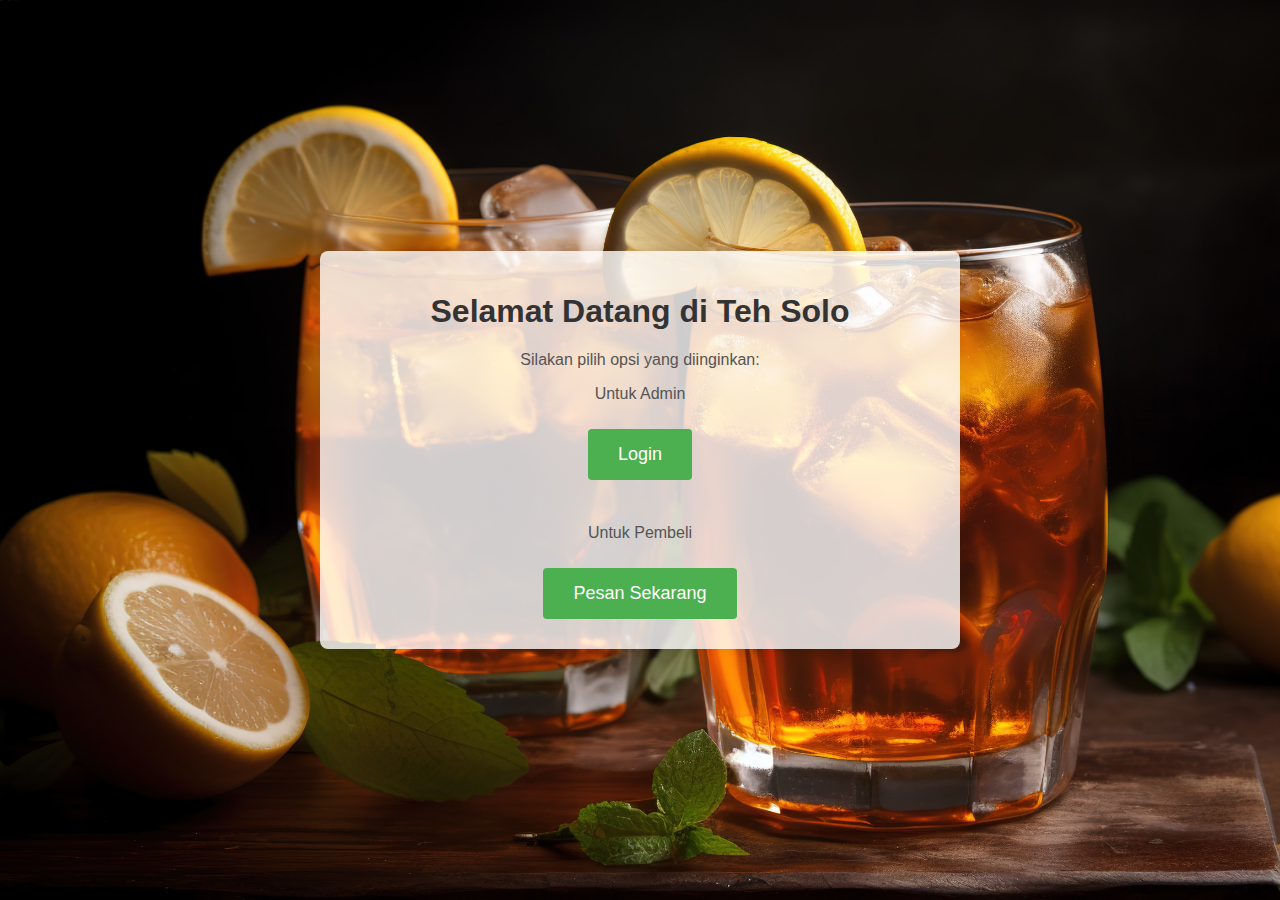
<file: index.html>
<!DOCTYPE html>
<html lang="en">

<head>
    <meta charset="UTF-8">
    <meta name="viewport" content="width=device-width, initial-scale=1.0">
    <title>Pilih Opsi - Teh Solo</title>
    <link rel="stylesheet" href="style.css">
    <style>
        body {
            font-family: 'Arial', sans-serif;
            margin: 0;
            padding: 0;
            box-sizing: border-box;
            background-image: url('Ice Tea.jpg');
            background-size: cover;
            background-repeat: no-repeat;
            background-attachment: fixed;
            display: flex;
            justify-content: center;
            align-items: center;
            height: 100vh;
        }

        .options {
            background-color: rgba(255, 255, 255, 0.8);
            padding: 20px;
            border-radius: 8px;
            box-shadow: 0 0 10px rgba(0, 0, 0, 0.1);
            text-align: center;
            transition: transform 0.3s;
            max-width: 600px;
            width: 100%;
        }

        .options:hover {
            transform: scale(1.05);
        }

        h1 {
            color: #333;
        }

        p {
            color: #555;
        }

        a {
            display: inline-block;
            margin: 10px 0;
            padding: 15px 30px;
            background-color: #4CAF50;
            color: white;
            text-decoration: none;
            border-radius: 4px;
            transition: background-color 0.3s, transform 0.3s;
            font-size: 18px;
        }

        a:hover {
            background-color: #45a049;
        }

        @media only screen and (max-width: 600px) {
            .options {
                padding: 10px;
            }

            a {
                padding: 10px 20px;
            }
        }
    </style>
</head>

<body>
    <div class="options">
        <h1>Selamat Datang di Teh Solo</h1>
        <p>Silakan pilih opsi yang diinginkan:</p>
        <p>Untuk Admin</p>
        <a href="Login.html">Login</a><br><br>
        <p>Untuk Pembeli</p>
        <a href="Welcome.html">Pesan Sekarang</a>
    </div>
</body>
</html>
</file>
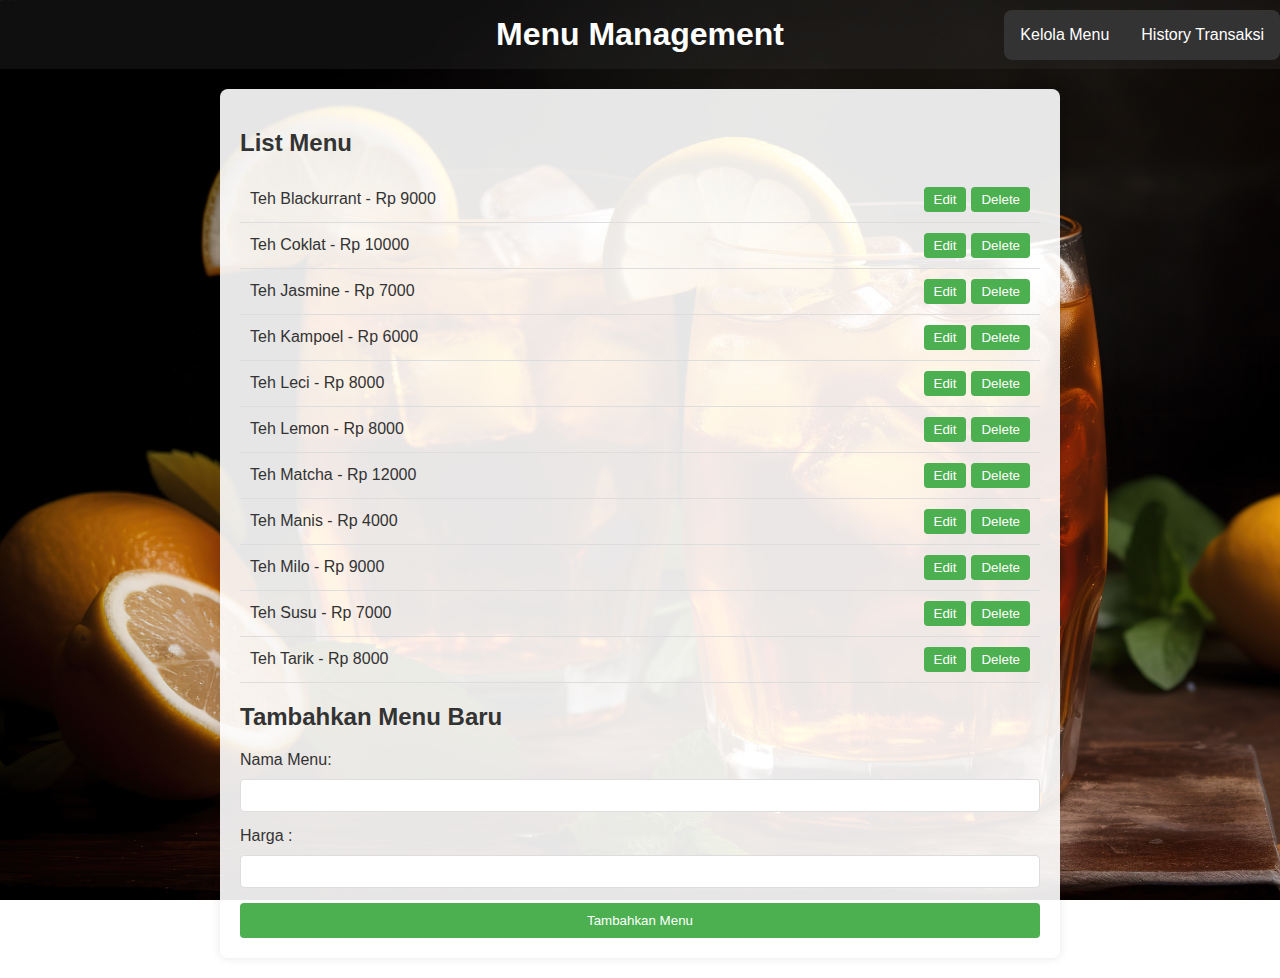
<file: Kelola Menu.html>
<!DOCTYPE html>
<html lang="en">

<head>
    <meta charset="UTF-8">
    <meta name="viewport" content="width=device-width, initial-scale=1.0">
    <title>Menu Management</title>
    <style>
        body {
            font-family: 'Arial', sans-serif;
            margin: 0;
            padding: 0;
            box-sizing: border-box;
            background-image: url('Ice Tea.jpg');
            background-size: cover;
            background-repeat: no-repeat;
            background-attachment: fixed;
            color: #333;
        }

        header {
            background-color: rgba(51, 51, 51, 0.3);
            color: white;
            text-align: center;
            padding: 1em 0;
            position: relative;
        }

        h1 {
            margin: 0;
        }

        nav {
            position: absolute;
            top: 50%;
            right: 0;
            transform: translateY(-50%);
        }

        nav ul {
            list-style-type: none;
            padding: 0;
            display: flex;
            background-color: #333;
            /* Dark grey */
            border-radius: 8px;
            overflow: hidden;
            margin: 0;
        }

        nav ul li {
            padding: 1em;
        }

        nav ul li a {
            text-decoration: none;
            color: white;
        }

        .container {
            max-width: 800px;
            margin: 20px auto;
            padding: 20px;
            background-color: rgba(255, 255, 255, 0.9);
            box-shadow: 0 0 10px rgba(0, 0, 0, 0.1);
            border-radius: 8px;
        }

        .menu-list {
            list-style: none;
            padding: 0;
            margin: 0;
        }

        .menu-item {
            display: flex;
            justify-content: space-between;
            align-items: center;
            padding: 10px;
            border-bottom: 1px solid #ddd;
        }

        .menu-item span {
            flex-grow: 1;
        }

        .menu-item button {
            padding: 5px 10px;
            background-color: #4caf50;
            color: white;
            border: none;
            cursor: pointer;
            border-radius: 4px;
            margin-left: 5px;
        }

        form {
            margin-top: 20px;
            display: flex;
            flex-direction: column;
        }

        form label {
            margin-bottom: 10px;
        }

        form input {
            padding: 8px;
            margin-bottom: 15px;
            border: 1px solid #ddd;
            border-radius: 4px;
        }

        form button {
            padding: 10px;
            background-color: #4caf50;
            color: white;
            border: none;
            cursor: pointer;
            border-radius: 4px;
        }

        @media only screen and (max-width: 600px) {
            .options {
                padding: 10px;
            }

            a {
                padding: 10px 20px;
            }
        }

    </style>
</head>

<body>
    <header>
        <h1>Menu Management</h1>
        <nav>
            <ul>
                <li><a href="Kelola Menu.html">Kelola Menu</a></li>
                <li><a href="Kelola Pemesanan.html">History Transaksi</a></li>
            </ul>
        </nav>
    </header>

    <div class="container">
        <h2>List Menu</h2>
        <ul class="menu-list" id="menuList">
            <!-- Menu items will be displayed here -->
        </ul>

        <h2>Tambahkan Menu Baru</h2>
        <form id="addMenuForm">
            <label for="menuName">Nama Menu:</label>
            <input type="text" id="menuName" required>

            <label for="menuPrice">Harga :</label>
            <input type="number" id="menuPrice" required>

            <button type="button" onclick="addMenu()">Tambahkan Menu</button>
        </form>
    </div>

    <script>
        // Sample initial menu data
        let initialMenu = [
            { id: 1, name: "Teh Blackurrant", price: 9000 },
            { id: 2, name: "Teh Coklat", price: 10000 },
            { id: 3, name: "Teh Jasmine", price: 7000 },
            { id: 4, name: "Teh Kampoel", price: 6000 },
            { id: 5, name: "Teh Leci", price: 8000 },
            { id: 6, name: "Teh Lemon", price: 8000 },
            { id: 7, name: "Teh Matcha", price: 12000 },
            { id: 8, name: "Teh Manis", price: 4000 },
            { id: 9, name: "Teh Milo", price: 9000 },
            { id: 10, name: "Teh Susu", price: 7000 },
            { id: 11, name: "Teh Tarik", price: 8000 },
            // Add more menu items as needed
        ];

        // Function to render menu items
        function renderMenuItems() {
            const menuList = document.getElementById("menuList");
            menuList.innerHTML = "";

            initialMenu.forEach(menu => {
                const listItem = document.createElement("li");
                listItem.className = "menu-item";
                listItem.innerHTML = `
                    <span>${menu.name} - Rp ${menu.price}</span>
                    <button onclick="editMenu(${menu.id})">Edit</button>
                    <button onclick="deleteMenu(${menu.id})">Delete</button>
                `;
                menuList.appendChild(listItem);
            });
        }

        // Function to add a new menu item
        function addMenu() {
            const menuName = document.getElementById("menuName").value;
            const menuPrice = document.getElementById("menuPrice").value;

            if (menuName && menuPrice) {
                const newMenu = {
                    id: initialMenu.length + 1,
                    name: menuName,
                    price: menuPrice,
                };

                initialMenu.push(newMenu);
                renderMenuItems();

                // Clear the form
                document.getElementById("menuName").value = "";
                document.getElementById("menuPrice").value = "";
            }
        }

        // Function to edit a menu item
        function editMenu(menuId) {
            const updatedName = prompt("Masukkan Nama Baru Untuk Menunya:");
            const updatedPrice = prompt("Masukkan Harga Baru:");

            if (updatedName !== null && updatedPrice !== null) {
                const menuToUpdate = initialMenu.find(menu => menu.id === menuId);

                if (menuToUpdate) {
                    menuToUpdate.name = updatedName;
                    menuToUpdate.price = updatedPrice;

                    renderMenuItems();
                }
            }
        }

        // Function to delete a menu item
        function deleteMenu(menuId) {
            const confirmDelete = confirm("Are you sure you want to delete this menu?");

            if (confirmDelete) {
                initialMenu = initialMenu.filter(menu => menu.id !== menuId);
                renderMenuItems();
            }
        }

        // Initial rendering
        renderMenuItems();
    </script>
</body>

</html>
</file>
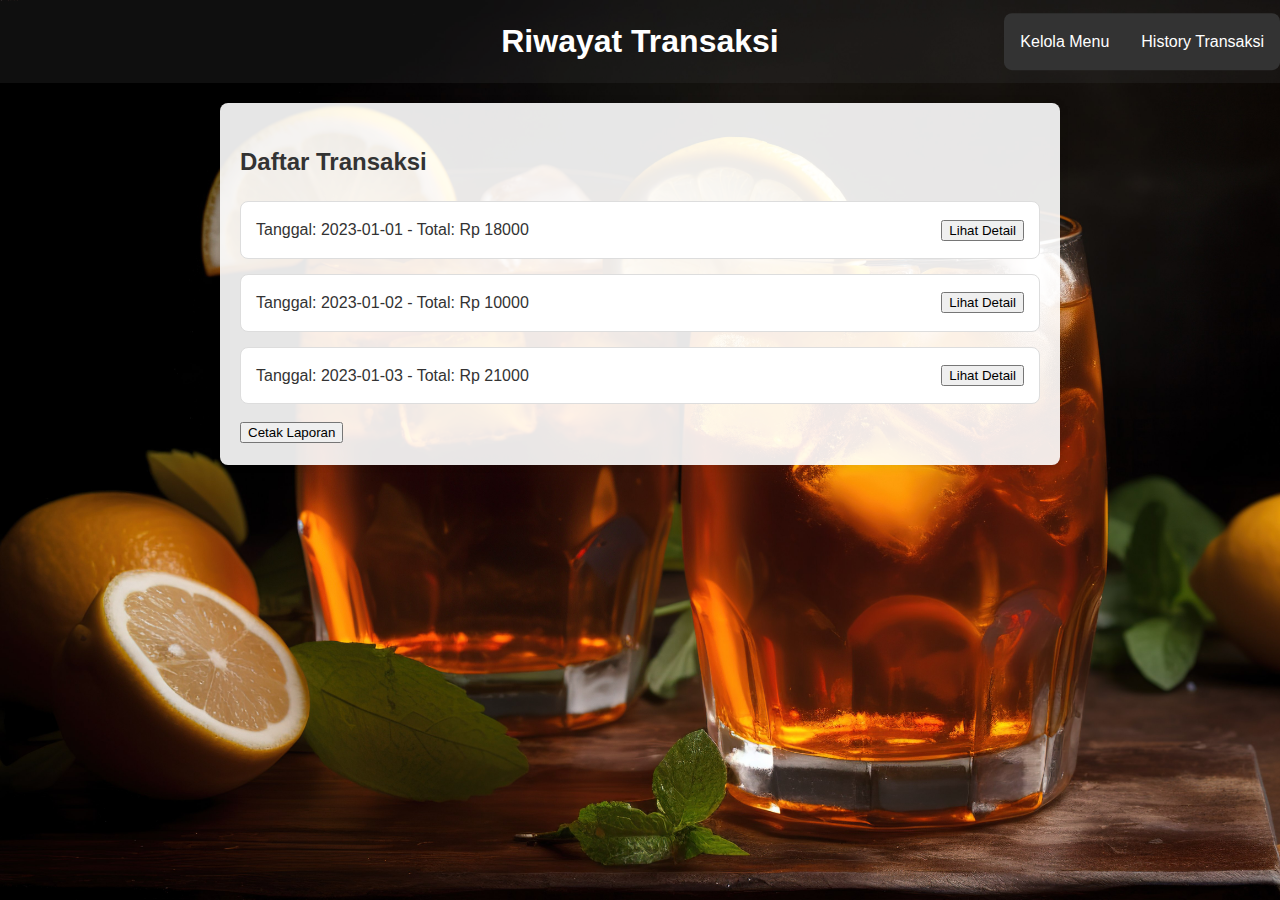
<file: Kelola Pemesanan.html>
<!DOCTYPE html>
<html lang="en">

<head>
    <meta charset="UTF-8">
    <meta name="viewport" content="width=device-width, initial-scale=1.0">
    <title>Riwayat Transaksi</title>
    <style>
        body {
            font-family: 'Arial', sans-serif;
            margin: 0;
            padding: 0;
            box-sizing: border-box;
            background-image: url('Ice Tea.jpg');
            background-size: cover;
            background-repeat: no-repeat;
            background-attachment: fixed;
            color: #333;
            line-height: 1.6;
        }

        header {
            background-color: rgba(51, 51, 51, 0.3);
            color: white;
            text-align: center;
            padding: 1em 0;
            position: relative;
        }

        h1 {
            margin: 0;
        }

        nav {
            position: absolute;
            top: 50%;
            right: 0;
            transform: translateY(-50%);
        }

        nav ul {
            list-style-type: none;
            padding: 0;
            display: flex;
            background-color: #333;
            /* Dark grey */
            border-radius: 8px;
            overflow: hidden;
            margin: 0;
        }

        nav ul li {
            padding: 1em;
        }

        nav ul li a {
            text-decoration: none;
            color: white;
        }

        .container {
            max-width: 800px;
            margin: 20px auto;
            padding: 20px;
            background-color: rgba(255, 255, 255, 0.9);
            box-shadow: 0 0 10px rgba(0, 0, 0, 0.1);
            border-radius: 8px;
        }

        .transaction-list {
            list-style: none;
            padding: 0;
            margin: 0;
        }

        .transaction-item {
            display: flex;
            justify-content: space-between;
            align-items: center;
            padding: 15px;
            border: 1px solid #ddd;
            border-radius: 8px;
            margin-bottom: 15px;
            background-color: #fff;
        }

        .transaction-item span {
            flex-grow: 1;
        }

        .transaction-actions {
            display: flex;
            justify-content: space-between;
            margin-top: 20px;
        }

        .transaction-actions button {
            padding: 10px;
            background-color: #333;
            color: white;
            border: none;
            cursor: pointer;
            border-radius: 4px;
        }

        .transaction-details {
            display: none;
            margin-top: 20px;
            border: 1px solid #ddd;
            padding: 15px;
            border-radius: 8px;
            background-color: #fff;
        }

        .transaction-details h3 {
            border-bottom: 1px solid #ddd;
            padding-bottom: 10px;
        }

        .transaction-details ul {
            list-style: none;
            padding: 0;
        }

        .transaction-details li {
            margin-bottom: 10px;
        }

        .close-button {
            background-color: #333;
            color: white;
            padding: 10px;
            border: none;
            cursor: pointer;
            border-radius: 4px;
            margin-top: 10px;
        }

        @media only screen and (max-width: 600px) {
            .options {
                padding: 10px;
            }

            a {
                padding: 10px 20px;
            }
        }
    </style>
</head>

<body>
    <header>
        <h1>Riwayat Transaksi</h1>
        <nav>
            <ul>
                <li><a href="Kelola Menu.html">Kelola Menu</a></li>
                <li><a href="Kelola Pemesanan.html">History Transaksi</a></li>
            </ul>
        </nav>
    </header>

    <div class="container">
        <h2>Daftar Transaksi</h2>
        <ul class="transaction-list" id="transactionList">
            <!-- Transaction items will be displayed here -->
        </ul>


        <div class="transaction-details" id="transactionDetails">
            <h3>Detail Pemesanan</h3>
            <ul id="detailsList">
                <!-- Transaction details will be displayed here -->
            </ul>
            <button class="close-button" onclick="closeDetails()">Tutup Detail</button>
        </div>

        <button onclick="printReport()" class="print-button">Cetak Laporan</button>


        <script>
            // Sample transaction history data
            let transactionHistory = [
                { id: 1, date: "2023-01-01", total: 18000, details: { menu: "Teh Blackurrant", quantity: 2 } },
                { id: 2, date: "2023-01-02", total: 10000, details: { menu: "Teh Coklat", quantity: 1 } },
                { id: 3, date: "2023-01-03", total: 21000, details: { menu: "Teh Jasmine", quantity: 3 } },
                // Add more transaction items as needed
            ];

            // Function to render transaction items
            function renderTransactionItems() {
                const transactionList = document.getElementById("transactionList");
                transactionList.innerHTML = "";

                transactionHistory.forEach(transaction => {
                    const listItem = document.createElement("li");
                    listItem.className = "transaction-item";
                    listItem.innerHTML = `
                    <span>Tanggal: ${transaction.date} - Total: Rp ${transaction.total}</span>
                    <button onclick="viewDetails(${transaction.id})">Lihat Detail</button>
                `;
                    transactionList.appendChild(listItem);
                });
            }

            // Function to view transaction details
            function viewDetails(transactionId) {
                const detailsContainer = document.getElementById("transactionDetails");
                const detailsList = document.getElementById("detailsList");

                const transaction = transactionHistory.find(transaction => transaction.id === transactionId);

                if (transaction) {
                    detailsList.innerHTML = `
                <li><strong>Tanggal Pemesanan:</strong> ${transaction.date}</li>
                <li><strong>Menu:</strong> ${transaction.details.menu}</li>
                <li><strong>Jumlah:</strong> ${transaction.details.quantity}</li>
                <li><strong>Total Harga:</strong> Rp ${transaction.total}</li>
            `;
                    detailsContainer.style.display = "block";
                }
            }

            // Function to close transaction details
            function closeDetails() {
                const detailsContainer = document.getElementById("transactionDetails");
                detailsContainer.style.display = "none";
            }

            function printReport() {
                const detailsContainer = document.getElementById("transactionDetails");
                const detailsList = document.getElementById("detailsList");

                // Check if transaction details are already visible
                if (detailsContainer.style.display === "block") {
                    // You can customize the print logic here, for now, let's just open the print dialog
                    window.print();
                } else {
                    alert("Pilih transaksi untuk dilihat detailnya terlebih dahulu.");
                }

            }

            // Initial rendering
            renderTransactionItems();
        </script>
</body>

</html>
</file>
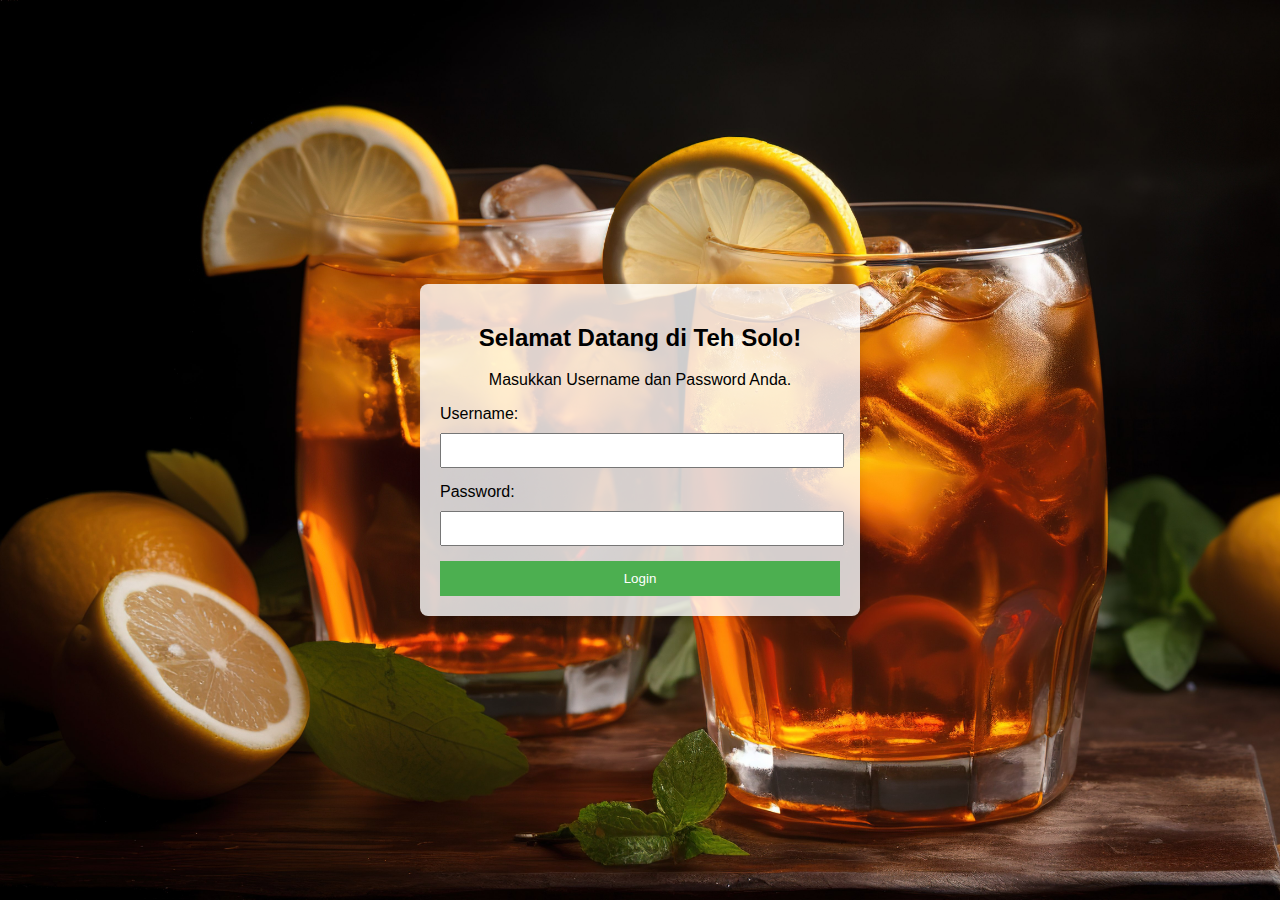
<file: Login.html>
<!DOCTYPE html>
<html lang="en">

<head>
    <meta charset="UTF-8">
    <meta name="viewport" content="width=device-width, initial-scale=1.0">
    <title>Login - Teh Solo</title>
    <style>
        body {
            font-family: 'Arial', sans-serif;
            margin: 0;
            padding: 0;
            box-sizing: border-box;
            background-image: url('Ice Tea.jpg');
            background-size: cover;
            background-repeat: no-repeat;
            background-attachment: fixed;
            display: flex;
            justify-content: center;
            align-items: center;
            height: 100vh;
        }

        form {
            background-color: rgba(255, 255, 255, 0.8);
            padding: 20px;
            border-radius: 8px;
            box-shadow: 0 0 10px rgba(0, 0, 0, 0.1);
            max-width: 400px;
            width: 100%;
            text-align: center;
        }

        label {
            display: block;
            margin-bottom: 10px;
            text-align: left;
        }

        input {
            width: calc(100% - 16px);
            padding: 8px;
            margin-bottom: 15px;
        }

        button {
            width: 100%;
            padding: 10px;
            background-color: #4caf50;
            color: white;
            border: none;
            cursor: pointer;
        }

        button:hover {
            background-color: #45a049;
        }
    </style>
</head>

<body>

    <form id="loginForm">
        <h2>Selamat Datang di Teh Solo!</h2>
        <p>Masukkan Username dan Password Anda.</p>
        <label for="username">Username:</label>
        <input type="text" id="username" required>

        <label for="password">Password:</label>
        <input type="password" id="password" required>

        <button type="button" onclick="login()">Login</button>
    </form>

    <script>
        function login() {
            const username = document.getElementById("username").value;
            const password = document.getElementById("password").value;

            // Gantilah logika ini dengan sistem autentikasi yang lebih aman di produksi
            if (username === "admin" && password === "admin123") {
                // Jika login berhasil, arahkan ke halaman kelola menu dan pemesanan
                window.location.href = "Kelola Menu.html";
            } else {
                alert("Login gagal. Periksa kembali username dan password Anda.");
            }
        }
    </script>
</body>

</html>
</file>
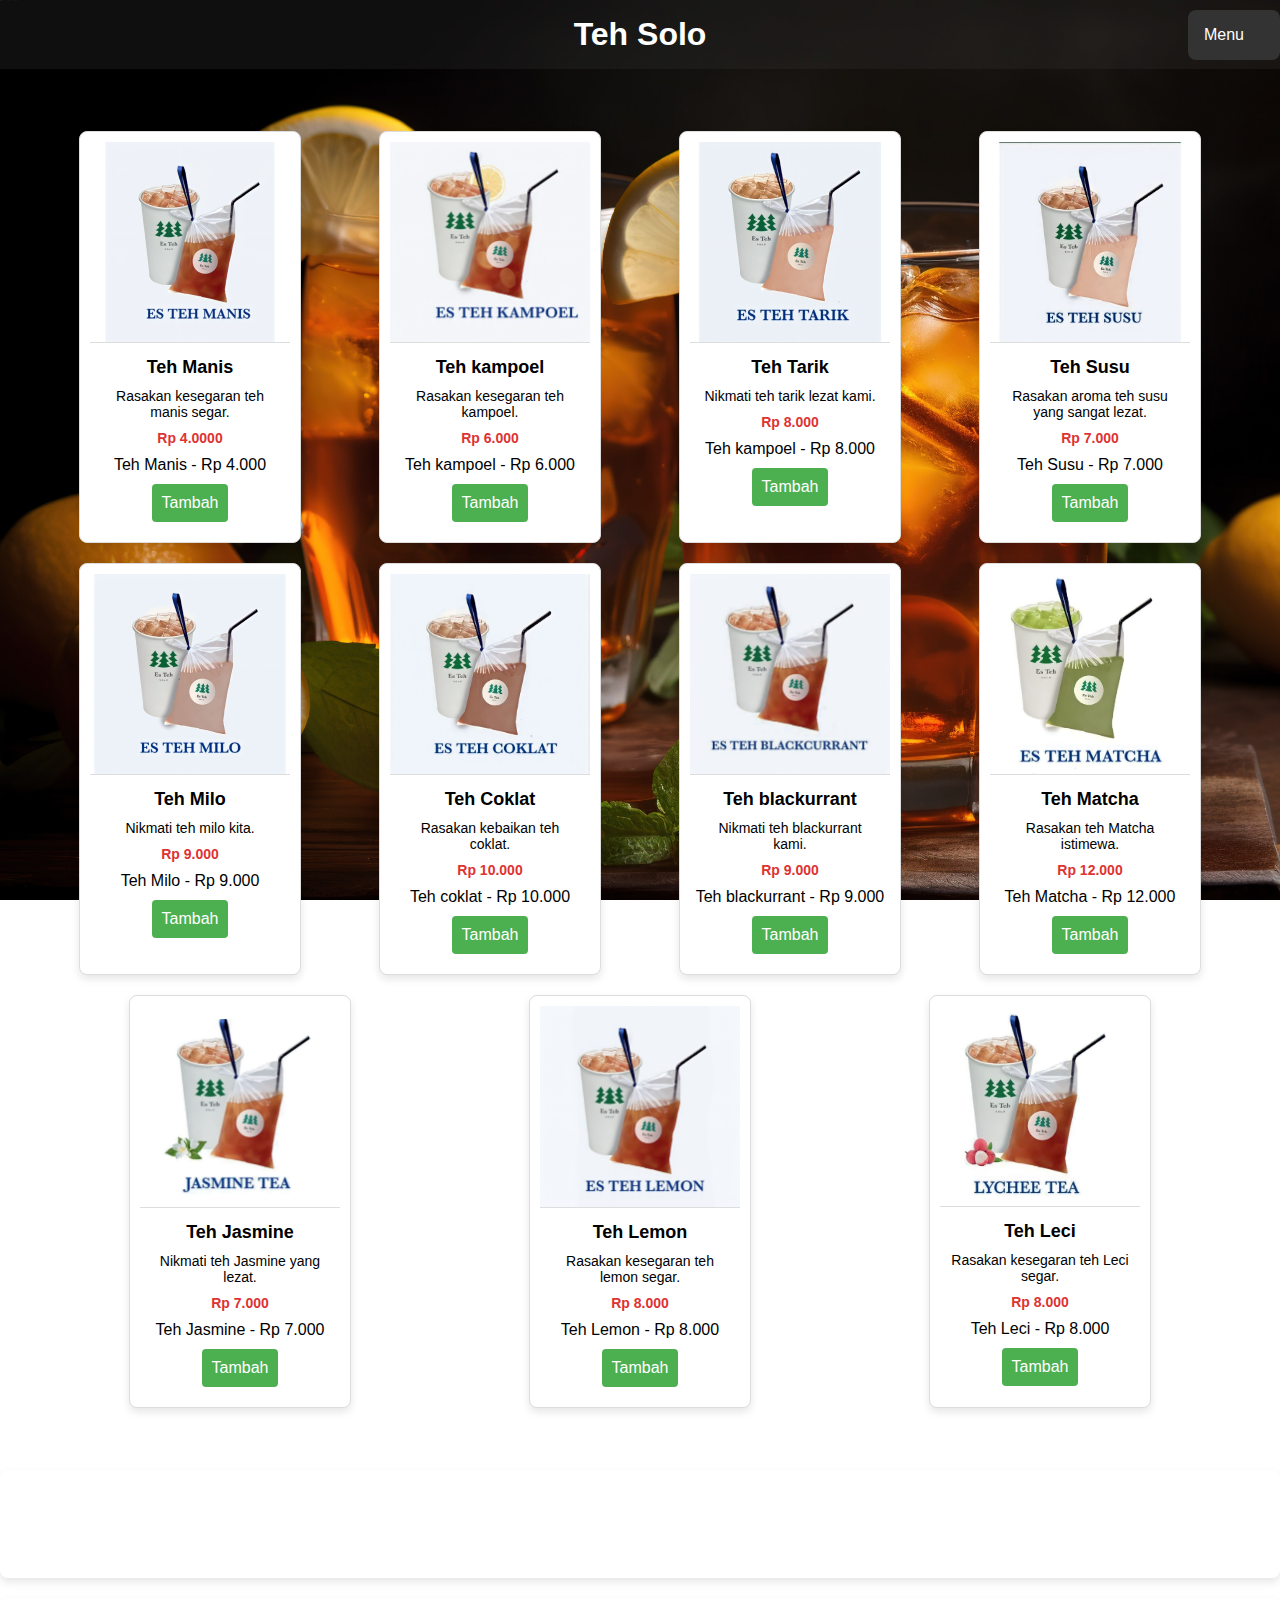
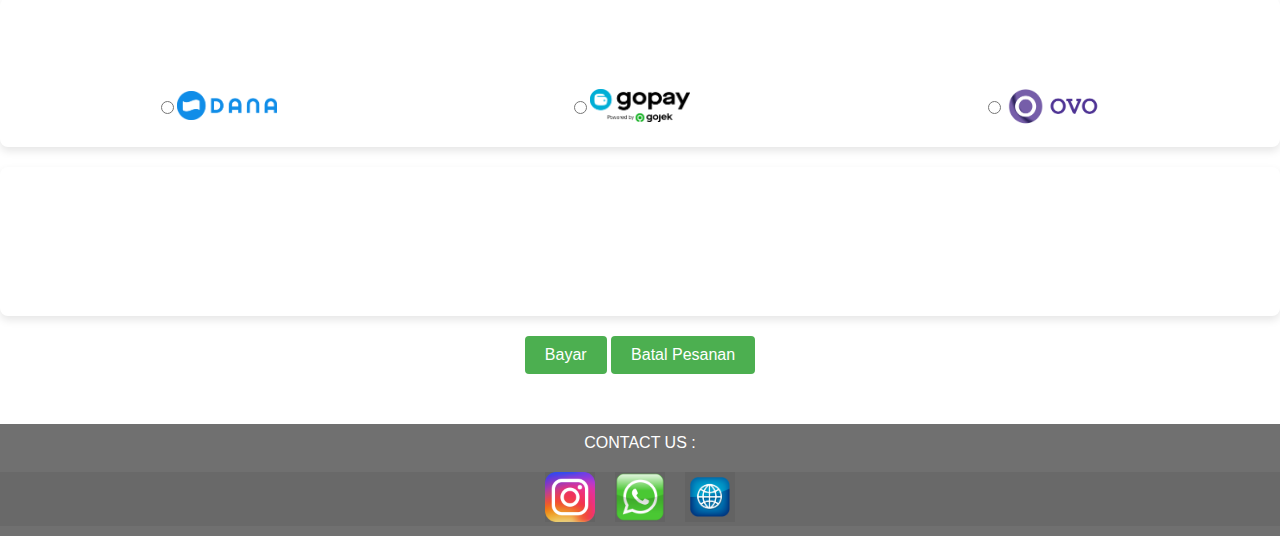
<file: Pemesanan Pelanggan.html>
<!DOCTYPE html>
<html lang="en">

<head>
    <meta charset="UTF-8">
    <meta name="viewport" content="width=device-width, initial-scale=1.0">
    <title>Teh Solo - Pemesanan Online</title>
    <link rel="stylesheet" href="https://cdnjs.cloudflare.com/ajax/libs/font-awesome/6.0.0/css/all.min.css">
    <link rel="stylesheet" href="style.css">
    <style>
        body {
            font-family: 'Arial', sans-serif;
            margin: 0;
            padding: 0;
            box-sizing: border-box;
        }

        header {
            background-color: rgba(51, 51, 51, 0.3);
            color: white;
            text-align: center;
            padding: 1em 0;
            position: relative;
        }

        h1 {
            margin: 0;
        }

        nav {
            position: absolute;
            top: 50%;
            right: 0;
            transform: translateY(-50%);
        }

        nav ul {
            list-style-type: none;
            padding: 0;
            display: flex;
            background-color: #333;
            /* Dark grey */
            border-radius: 8px;
            overflow: hidden;
            margin: 0;
        }

        nav ul li {
            padding: 1em;
        }

        nav ul li a {
            text-decoration: none;
            color: white;
        }

        .menu {
            display: flex;
            flex-wrap: wrap;
            justify-content: space-around;
            padding: 2em;
        }

        .menu-item {
            border: 1px solid #ddd;
            border-radius: 8px;
            overflow: hidden;
            margin: 10px;
            box-shadow: 0 4px 8px rgba(0, 0, 0, 0.1);
        }

        .menu-item img {
            width: 100%;
            height: auto;
            border-bottom: 1px solid #ddd;
        }

        .menu-item h3,
        .menu-item p,
        .menu-item .price,
        .menu-item button {
            margin: 10px;
        }

        .menu-item button {
            background-color: #4caf50;
            color: #fff;
            padding: 10px;
            font-size: 1em;
            border: none;
            border-radius: 4px;
            cursor: pointer;
            transition: background-color 0.3s;
        }

        .menu-item button:hover {
            background-color: #45a049;
        }

        .order-summary,
        .payment,
        .total-amount {
            padding: 20px;
            margin: 20px 0;
            border-radius: 8px;
            box-shadow: 0 4px 8px rgba(0, 0, 0, 0.1);
        }

        .order-summary h2,
        .payment h2,
        .total-amount h2 {
            color: white;
        }

        .order-summary ul {
            list-style: none;
            color: white;
            padding: 0;
        }

        .order-summary li {
            margin-bottom: 10px;
        }

        .total-amount p {
            font-size: 1.2em;
            font-weight: bold;
            color: white;
        }

        .payment form {
            display: flex;
            flex-wrap: wrap;
            justify-content: space-around;
        }

        .payment label {
            margin-right: 15px;
            display: flex;
            align-items: center;
        }

        .payment label img {
            width: 100px;
            margin-right: 5px;
        }

        .payment-actions {
            margin-top: 20px;
            text-align: center;
        }

        .payment-actions button {
            background-color: #4caf50;
            color: #fff;
            padding: 10px 20px;
            font-size: 1em;
            border: none;
            border-radius: 4px;
            cursor: pointer;
            transition: background-color 0.3s;
            margin-bottom: 50px;
        }

        .payment-actions button:hover {
            background-color: #45a049;
        }

        .footer-logo {
            background-color: rgba(51, 51, 51, 0.1);
            display: flex;
            justify-content: center;
            margin-top: 20px;
        }

        .footer-logo img {
            background-color: rgba(51, 51, 51, 0.1);
            width: 50px;
            height: 50px;
            margin: 0 10px;
            transition: transform 0.3s;
        }

        .footer-logo img:hover {
            transform: scale(1.2);
        }

        @media only screen and (max-width: 600px) {
            .options {
                padding: 10px;
            }

            a {
                padding: 10px 20px;
            }
        }
    </style>
</head>

<body>
    <header>
        <h1>Teh Solo</h1>
        <nav>
            <ul>
                <li><a href="index.html">Menu</a></li>
            </ul>
        </nav>
    </header>

    <section class="menu">
        <div class="menu-item">
            <img src="Teh manis.jpg" alt="Teh manis">
            <h3>Teh Manis</h3>
            <p>Rasakan kesegaran teh manis segar.</p>
            <p class="price">Rp 4.0000</p>
            <li id="item1">Teh Manis - Rp 4.000 <button onclick="addToOrder('item1')">Tambah</button>
        </div>

        <div class="menu-item">
            <img src="Teh kampoel.jpg" alt="Teh kampoel">
            <h3>Teh kampoel</h3>
            <p>Rasakan kesegaran teh kampoel.</p>
            <p class="price">Rp 6.000</p>
            <li id="item2">Teh kampoel - Rp 6.000 <button onclick="addToOrder('item2')">Tambah</button></li>
        </div>

        <div class="menu-item">
            <img src="Teh tarik.jpg" alt="Teh Tarik">
            <h3>Teh Tarik</h3>
            <p>Nikmati teh tarik lezat kami.</p>
            <p class="price">Rp 8.000</p>
            <li id="item3">Teh kampoel - Rp 8.000 <button onclick="addToOrder('item3')">Tambah</button></li>
        </div>

        <div class="menu-item">
            <img src="Teh susu.jpg" alt="Teh Susu">
            <h3>Teh Susu</h3>
            <p>Rasakan aroma teh susu yang sangat lezat.</p>
            <p class="price">Rp 7.000</p>
            <li id="item4">Teh Susu - Rp 7.000 <button onclick="addToOrder('item4')">Tambah</button></li>
        </div>

        <div class="menu-item">
            <img src="Teh Milo.jpg" alt="Teh Milo">
            <h3>Teh Milo</h3>
            <p>Nikmati teh milo kita.</p>
            <p class="price">Rp 9.000</p>
            <li id="item5">Teh Milo - Rp 9.000 <button onclick="addToOrder('item5')">Tambah</button></li>
        </div>

        <div class="menu-item">
            <img src="Teh coklat.jpg" alt="Teh coklat">
            <h3>Teh Coklat</h3>
            <p>Rasakan kebaikan teh coklat.</p>
            <p class="price">Rp 10.000</p>
            <li id="item6">Teh coklat - Rp 10.000 <button onclick="addToOrder('item6')">Tambah</button></li>
        </div>

        <div class="menu-item">
            <img src="Teh blackurrant.jpg" alt="Teh Jahe">
            <h3>Teh blackurrant</h3>
            <p>Nikmati teh blackurrant kami.</p>
            <p class="price">Rp 9.000</p>
            <li id="item7">Teh blackurrant - Rp 9.000 <button onclick="addToOrder('item7')">Tambah</button></li>
        </div>

        <div class="menu-item">
            <img src="Teh Macha.jpg" alt="Teh Matcha">
            <h3>Teh Matcha</h3>
            <p>Rasakan teh Matcha istimewa.</p>
            <p class="price">Rp 12.000</p>
            <li id="item8">Teh Matcha - Rp 12.000 <button onclick="addToOrder('item8')">Tambah</button></li>
        </div>

        <div class="menu-item">
            <img src="Teh Jasmine.jpg" alt="Teh Jasmine">
            <h3>Teh Jasmine</h3>
            <p>Nikmati teh Jasmine yang lezat.</p>
            <p class="price">Rp 7.000</p>
            <li id="item9">Teh Jasmine - Rp 7.000 <button onclick="addToOrder('item9')">Tambah</button></li>
        </div>

        <div class="menu-item">
            <img src="Teh Lemon.jpg" alt="Teh Lemon">
            <h3>Teh Lemon</h3>
            <p>Rasakan kesegaran teh lemon segar.</p>
            <p class="price">Rp 8.000</p>
            <li id="item10">Teh Lemon - Rp 8.000 <button onclick="addToOrder('item10')">Tambah</button></li>
        </div>

        <div class="menu-item">
            <img src="Teh leci.jpg" alt="Teh Leci">
            <h3>Teh Leci</h3>
            <p>Rasakan kesegaran teh Leci segar.</p>
            <p class="price">Rp 8.000</p>
            <li id="item11">Teh Leci - Rp 8.000 <button onclick="addToOrder('item11')">Tambah</button></li>
        </div>

        <!-- Tambahkan item-menu lainnya di sini -->
    </section>

    <section class="order-summary">
        <h2>Ringkasan Pemesanan</h2>
        <ul id="orderList"></ul>
    </section>

    <section class="payment">
        <h2>Metode Pembayaran</h2>
        <form>
            <label><input type="radio" name="payment" value="dana"><img src="Logo DANA (PNG-2160p) - FileVector69.png"
                    alt="Dana"></label>
            <label><input type="radio" name="payment" value="gopay"><img src="Logo GoPay (PNG-2160p) - FileVector69.png"
                    alt="Gopay"></label>
            <label><input type="radio" name="payment" value="ovo"><img src="logo-ovo.png" alt="Ovo"></label>
        </form>
    </section>

    <section class="total-amount">
        <h2>Total Pembayaran</h2>
        <p>Total yang harus dibayar: Rp <span id="total">0</span></p>
    </section>

    <section class="payment-actions">
        <button onclick="processPayment()">Bayar</button>
        <button onclick="cancelOrder()">Batal Pesanan</button>
    </section>

    <footer>
        <a>CONTACT US :</a>
        <div class="footer-logo">
            <a href="https://www.instagram.com/estehsolo_mataram/" target="_blank">
                <img src="logo-ig-png-32464.png" alt="Instagram Logo" width="50" height="50">
            </a>
            <a href="https://api.whatsapp.com/send?phone=6287769171912&text=Haii%20frenTea%2C%20%0ASaya%20mau%20order%20"
                target="_blank">
                <img src="whatsapp-logo-png-2277.png" alt="WhatsApp Logo" width="50" height="50">
            </a>
            <a href="https://www.estehsolo.com/" target="_blank">
                <img src="Solutions-website-logo-png.png" alt="Teh Solo Website Logo" width="50" height="50">
            </a>
        </div>
    </footer>

    <script>
        const orderedItems = {};

        function addToOrder(itemId) {
            if (orderedItems[itemId]) {
                orderedItems[itemId]++;
            } else {
                orderedItems[itemId] = 1;
            }

            const orderList = document.getElementById('orderList');
            const itemElement = document.getElementById(itemId);
            const itemName = itemElement.textContent.split(' - ')[0];
            const itemQuantity = orderedItems[itemId];

            const existingItem = orderList.querySelector(`li[data-item="${itemId}"]`);
            if (existingItem) {
                existingItem.textContent = `${itemName} - Rp ${itemElement.textContent.split(' - ')[1]} (x${itemQuantity})`;
            } else {
                const li = document.createElement('li');
                li.textContent = `${itemName} - Rp ${itemElement.textContent.split(' - ')[1]} (x${itemQuantity})`;
                li.setAttribute('data-item', itemId);
                orderList.appendChild(li);
            }

            updateTotal();
        }

        function updateTotal() {
            const item1Price = 4000; // Harga Teh Jeruk
            const item2Price = 6000;
            const item3Price = 8000;
            const item4Price = 7000;
            const item5Price = 9000;
            const item6Price = 10000;
            const item7Price = 9000;
            const item8Price = 12000;
            const item9Price = 7000;
            const item10Price = 8000;
            const item11Price = 8000; // Harga Teh Tarik
            // Tambahkan harga item lainnya jika ada

            let total = 0;
            for (const itemId in orderedItems) {
                if (itemId === 'item1') {
                    total += item1Price * orderedItems[itemId];
                } else if (itemId === 'item2') {
                    total += item2Price * orderedItems[itemId];
                } else if (itemId === 'item3') {
                    total += item3Price * orderedItems[itemId];
                } else if (itemId === 'item4') {
                    total += item4Price * orderedItems[itemId];
                } else if (itemId === 'item5') {
                    total += item5Price * orderedItems[itemId];
                } else if (itemId === 'item6') {
                    total += item6Price * orderedItems[itemId];
                } else if (itemId === 'item7') {
                    total += item7Price * orderedItems[itemId];
                } else if (itemId === 'item8') {
                    total += item8Price * orderedItems[itemId];
                } else if (itemId === 'item9') {
                    total += item9Price * orderedItems[itemId];
                } else if (itemId === 'item10') {
                    total += item10Price * orderedItems[itemId];
                } else if (itemId === 'item11') {
                    total += item11Price * orderedItems[itemId];
                }
                // Tambahkan harga item lainnya jika ada
            }



            const totalElement = document.getElementById('total');
            totalElement.textContent = total;
        }

        function clearOrder() {
            orderedItems = {};
            const orderList = document.getElementById('orderList');
            orderList.innerHTML = '';
            updateTotal();
        }
        function processPayment() {
            // Add logic to process payment
            alert('Pembayaran berhasil!');
            // You may want to reset the orderedItems and clear the orderList after successful payment
            clearOrder();
        }

        function cancelOrder() {
            const orderList = document.getElementById('orderList');
            alert('Pesanan berhasil dibatalkan.');
            orderList.innerHTML = ''; // Menghapus semua elemen dalam ringkasan pemesanan
            clearOrder();
            alert('Pesanan berhasil dibatalkan.');
        }



        // ... Kode lainnya (processPayment()) ...


    </script>
</body>

</html>
</file>
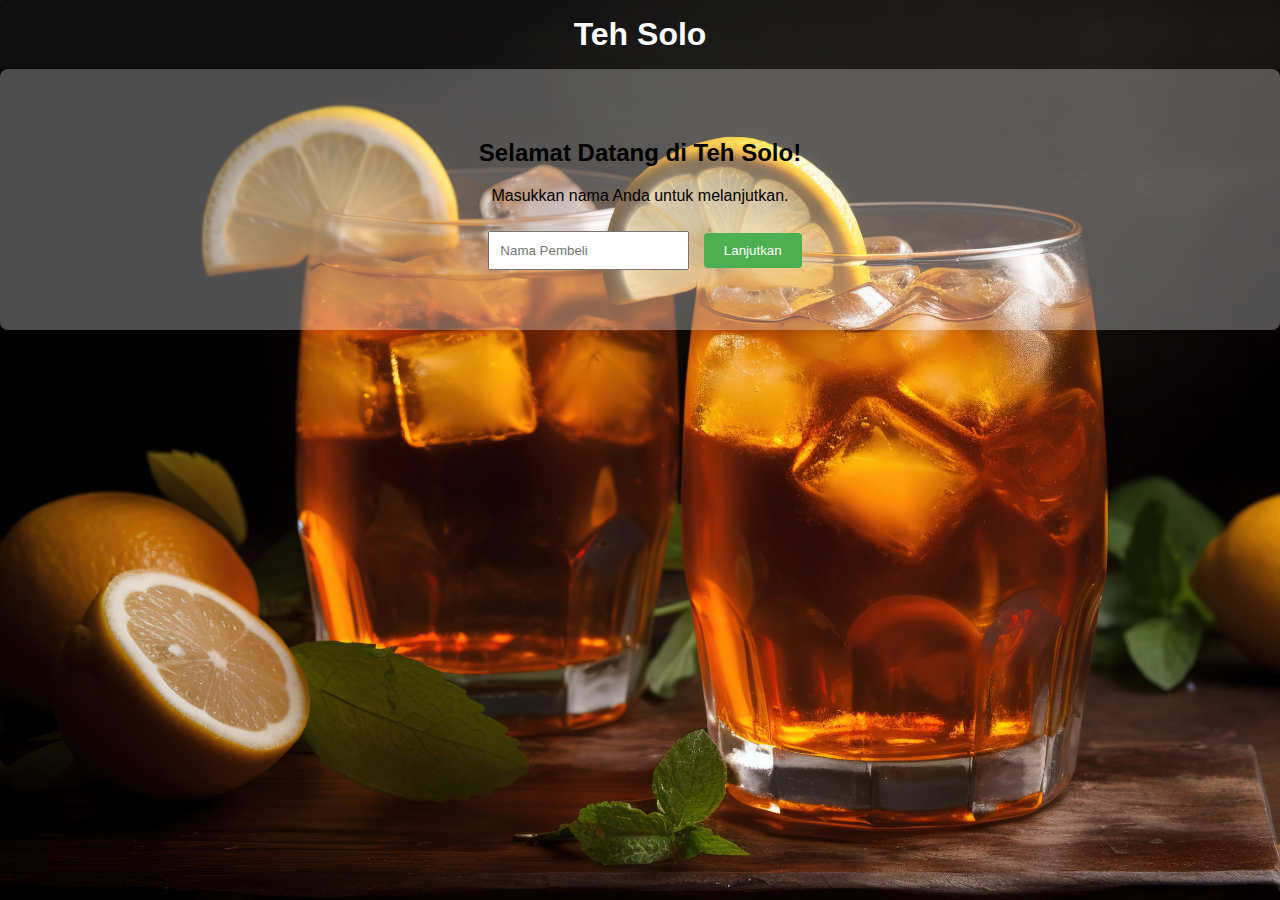
<file: Welcome.html>
<!DOCTYPE html>
<html lang="en">

<head>
    <meta charset="UTF-8">
    <meta name="viewport" content="width=device-width, initial-scale=1.0">
    <title>Teh Solo - Pemesanan Online</title>
    <link rel="stylesheet" href="https://cdnjs.cloudflare.com/ajax/libs/font-awesome/6.0.0/css/all.min.css">
    <link rel="stylesheet" href="style.css">
    <style>
        body {
            font-family: 'Arial', sans-serif;
            margin: 0;
            padding: 0;
            box-sizing: border-box;
        }

        header {
            background-color: rgba(51, 51, 51, 0.3);
            color: white;
            text-align: center;
            padding: 1em 0;
            position: relative;
        }

        h1 {
            margin: 0;
        }

        nav {
            position: absolute;
            top: 50%;
            right: 0;
            transform: translateY(-50%);
        }

        nav ul {
            list-style-type: none;
            padding: 0;
            display: flex;
            background-color: #333;
            /* Dark grey */
            border-radius: 8px;
            overflow: hidden;
            margin: 0;
        }

        nav ul li {
            padding: 1em;
        }

        nav ul li a {
            text-decoration: none;
            color: white;
        }

        .main-content {
            padding: 20px;
            transition: margin-left 0.5s ease-in-out;
            background-color: rgba(255, 255, 255, 0.3); /* Warna latar belakang */
            border-radius: 8px; /* Sudut elemen */
            box-shadow: 0 0 10px rgba(0, 0, 0, 0.1); /* Bayangan lembut */
        }

        .main-content.collapsed {
            margin-left: 60px;
        }

        .welcome-screen {
            text-align: center;
            padding: 50px;
        }

        .welcome-screen input {
            padding: 10px;
            margin: 10px;
        }

        .welcome-screen button {
            padding: 10px 20px;
            background-color: #4caf50;
            color: #fff;
            border: none;
            border-radius: 4px;
            cursor: pointer;
            transition: background-color 0.3s;
        }

        .welcome-screen button:hover {
            background-color: #45a049;
        }

        @media only screen and (max-width: 600px) {
            .options {
                padding: 10px;
            }

            a {
                padding: 10px 20px;
            }
        }


        /* ... Kode CSS lainnya ... */
    </style>
</head>

<body>
    <header>
        <h1>Teh Solo</h1>
    </header>

    <div class="main-content welcome-screen">
        <h2>Selamat Datang di Teh Solo!</h2>
        <p>Masukkan nama Anda untuk melanjutkan.</p>
        <input type="text" id="customerName" placeholder="Nama Pembeli">
        <button onclick="showNextPage()">Lanjutkan</button>
    </div>

    <script>
        function showNextPage() {
            const customerName = document.getElementById('customerName').value;
            if (customerName.trim() !== "") {
                // Navigasi ke halaman selanjutnya atau lakukan tindakan yang sesuai
                alert(`Selamat datang, ${customerName}!`);
                // Contoh: Pindah ke halaman berikutnya
                window.location.href = "Pemesanan Pelanggan.html";
            } else {
                alert("Mohon masukkan nama Anda!");
            }
        }
    </script>
</body>

</html>
</file>
<file: style.css>
body {
    font-family: Arial, sans-serif;
    margin: 0;
    padding: 0;
    background-image: url('Ice\ Tea.jpg'); /* Ganti 'background.jpg' dengan gambar latar belakang yang Anda inginkan */
    background-size: cover;
    background-repeat: no-repeat;
    background-attachment: fixed;
    background-attachment: fixed; /* Menetapkan gambar latar belakang agar mengikuti scrolling */
}

header {
    background-color: rgba(51, 51, 51, 0.7); /* Warna latar belakang dengan opasitas (RGBA) untuk transparansi */
    color: white;
    padding: 20px 0;
    text-align: center;
}

header h1 {
    margin: 0;
}

nav ul {
    list-style: none;
    padding: 0;
}

nav li {
    display: inline;
    margin-right: 20px;
}

nav a {
    text-decoration: none;
    color: white;
}

.menu {
    max-width: 1200px;
    margin: 20px auto;
    display: flex;
    flex-wrap: wrap; /* Mungkin akan wrapping saat layar lebih sempit */
    justify-content: space-between; /* Menjadikan menu sejajar dan menjaga jarak antara item */
}

.menu-item {
    background-color: white;
    border: 1px solid #ddd;
    padding: 10px;
    text-align: center;
    width: 200px;
    box-shadow: 0 0 5px rgba(0, 0, 0, 0.2);
    margin: 10px;
}

.menu-item img {
    max-width: 100%;
    height: auto;
}

.menu-item h3 {
    font-size: 18px;
    margin: 10px 0;
}

.menu-item p {
    font-size: 14px;
}

.menu-item .price {
    font-weight: bold;
    color: #d33;
}

.menu-item button {
    background-color: #333;
    color: white;
    border: none;
    padding: 5px 10px;
    cursor: pointer;
}

.menu-item:hover {
    transform: scale(1.05);
}

.menu-item img:hover {
    transform: scale(1.1);
}

.menu-item button:hover {
    background-color: #555;
}

/* Media Query untuk mengubah tampilan saat layar lebih sempit */
@media (max-width: 768px) {
    .menu {
        flex-direction: column; /* Mengatur menu agar vertikal saat layar sempit */
        align-items: center; /* Menengahkan item saat layar sempit */
    }
    .menu-item {
        width: 100%; /* Menjadikan item menu penuh lebar saat layar sempit */
    }
}


.price {
    font-weight: bold;
    color: #d33;
}

button {
    background-color: #333;
    color: white;
    border: none;
    padding: 10px 20px;
    cursor: pointer;
}

footer {
    text-align: center;
    background-color: rgba(51, 51, 51, 0.7); /* Warna latar belakang dengan opasitas (RGBA) untuk transparansi */
    color: white;
    padding: 10px 0;
}
</file>
